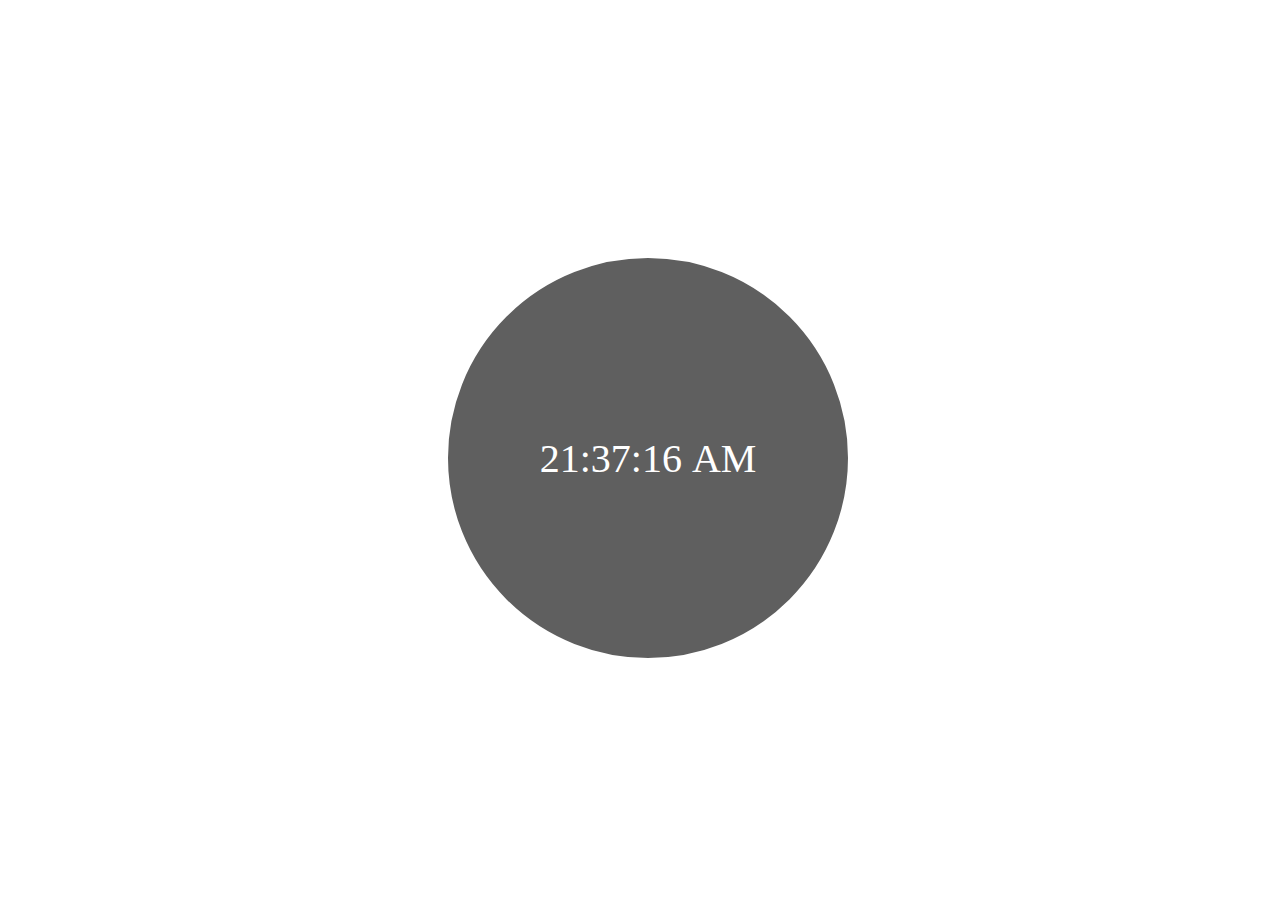
<file: clock.html>
<!DOCTYPE html>
<html lang="en">
<head>
    <meta charset="UTF-8">
    <meta name="viewport" content="width=device-width, initial-scale=1.0">
    <title>Document</title>
    <link rel="stylesheet" href="clock.css">
</head>
<body>
    <div class="parent">
    <div class="container">
        <span id="hrs">00</span>
        <span>:</span>
        <span id="mins">00</span>
        <span>:</span>
        <span id="secs">00</span>
        <span id="intr">AM</span>
    </div>
    </div>

    <script>
        var age, name
        name = prompt('Enter your Name')
        age = prompt('Enter your age')
        
        alert(`Hi ${name} you are ${parseInt(age)} years old`)

        if(parseInt(age)>18){
            alert('you are an adult')
        }
        else if(parseInt(age)<18){
            alert('You are a Minoe')
        }
        else if(parseInt(age) > 60){
            alert('You are a Senior Citizen')
        }
    </script>



    <script src="clock.js"></script>

</body>
</html>
</file>
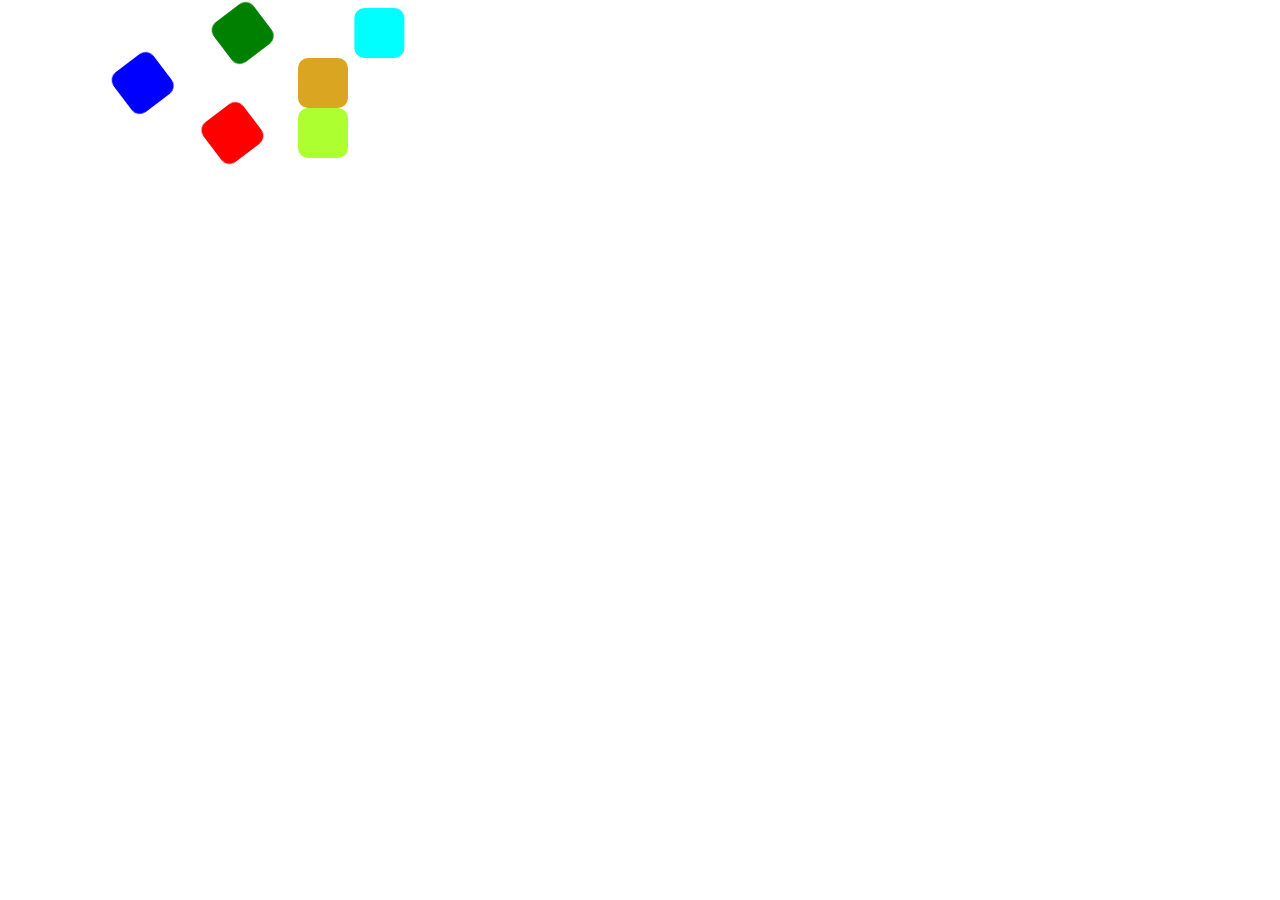
<file: gsap.html>
<!DOCTYPE html>
<html lang="en">
<head>
    <meta charset="UTF-8">
    <meta name="viewport" content="width=device-width, initial-scale=1.0">
    <title>Document</title>
    <script src="https://cdn.jsdelivr.net/npm/gsap@3.12/dist/gsap.min.js"></script>
    <style>
        .main{
            display: flex;
            flex-direction: row;
            flex-wrap: wrap;
        }
        .one,.two{
            display: flex;
            flex-direction: column;
            margin-left: 120px;
        }
        .green{
            width: 50px;
            height: 50px;
            background-color: green;
            border-radius: 20%;
        }
        .blue{
            width: 50px;
            height: 50px;
            background-color: blue;
            border-radius: 20%;
        }
        .red{
            width: 50px;
            height: 50px;
            background-color: red;
            border-radius: 20%;
        }
        .box1{
            width: 50px;
            height: 50px;
            background-color: aqua;
            border-radius: 20%;
        }
        .box2{
            width: 50px;
            height: 50px;
            background-color: goldenrod;
            border-radius: 20%;
        }
        .box3{
            width: 50px;
            height: 50px;
            background-color: greenyellow;
            border-radius: 20%;
        }
    
    </style>
</head>
<body>

    <div class="main">
        <div class="one">
            <div class="green"></div>
            <div class="blue"></div>
            <div class="red"></div>
        </div>

        <div class="two">  
            <div class="box1"></div>
            <div class="box2"></div>
            <div class="box3"></div>
        </div>  
    </div>
    
    <script>
         gsap.to(".green", {
            rotation: 360,
            x: 100,
            duration: 1,
            repeat: -1,
         })

         gsap.from(".blue", {
            rotation: -360, 
            x: -100, 
            duration: 1,
            repeat:-1
        });

        gsap.fromTo(".red", {
            x: -100
        },{
            rotation: 360, 
            x: 100, 
            duration: 1,
            repeat:-1
        });

        var t = gsap.timeline()
        t.to(".box1", {duration:2, x:100, repeat:-1})
          .to(".box2", {duration:1, y:200,repeat:-1})
          .to(".box3", {duration:2, rotation:360, repeat:-1})

    </script>
    
</body>
</html>
</file>
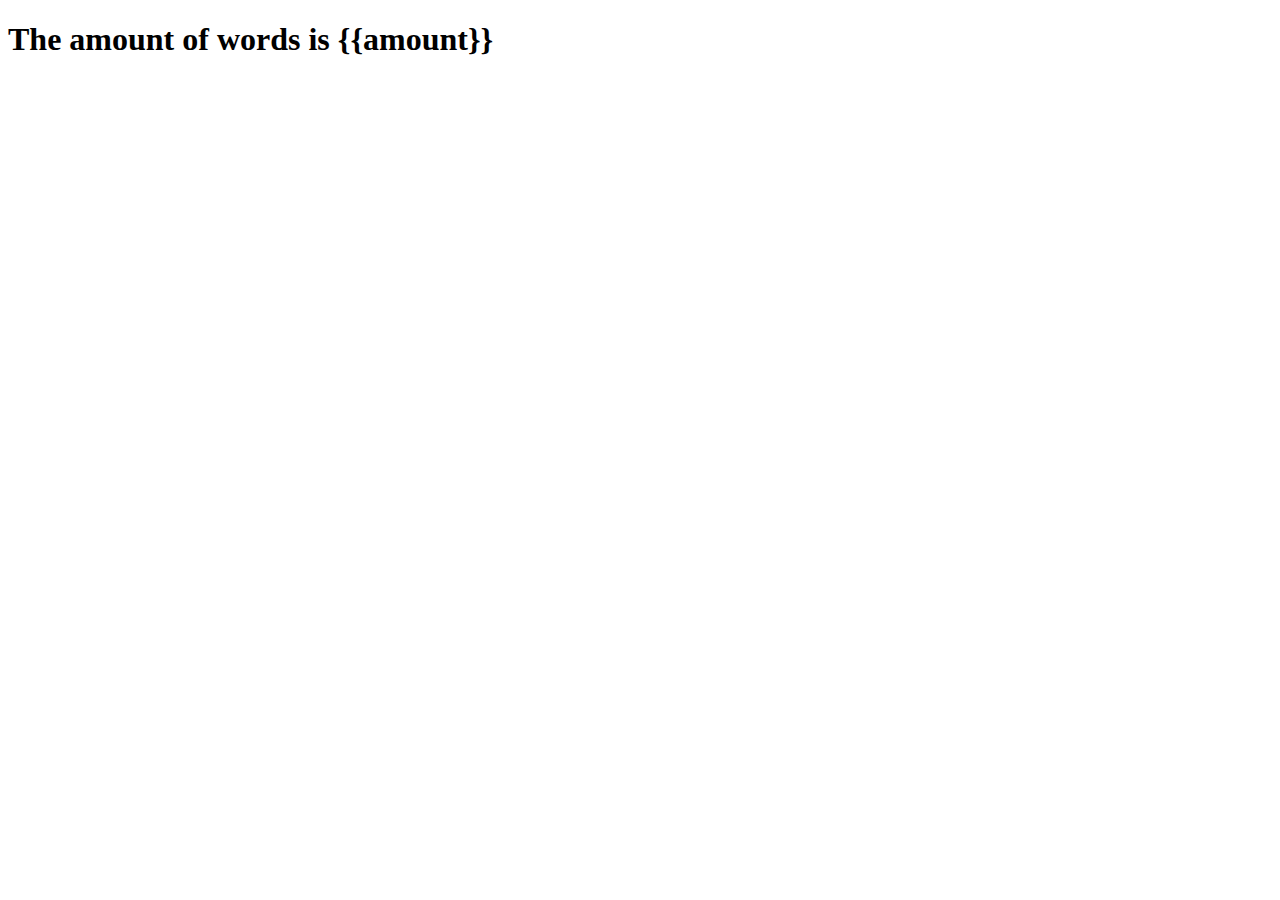
<file: myproject/templates/counter.html>
<!DOCTYPE html>
<html lang="en">
<head>
    <meta charset="UTF-8">
    <meta name="viewport" content="width=device-width, initial-scale=1.0">
    <title>Document</title>
</head>
<body>
    <h1>The amount of words is {{amount}}</h1>
</body>
</html>
</file>
<file: clock.css>
*{
    scroll-behavior: smooth;
}

#intr{
    margin-left: 10px;
}

span{
    font-size: 40px;
    color: white;
    display: flex;
}

body{
    background: url(https://w0.peakpx.com/wallpaper/117/204/HD-wallpaper-digital-watch.jpg);
    width: 100%;
}


.parent{
    display: flex;
    justify-content: center;
    align-items: center;
    height: 100vh;
}

.container{
    display: flex;
    background-color: #000000a0;
    justify-content: center;
    align-items: center;
    height: 400px;
    width: 400px;
    border-radius: 100%;
    border: 10px solid white;
}
</file>
